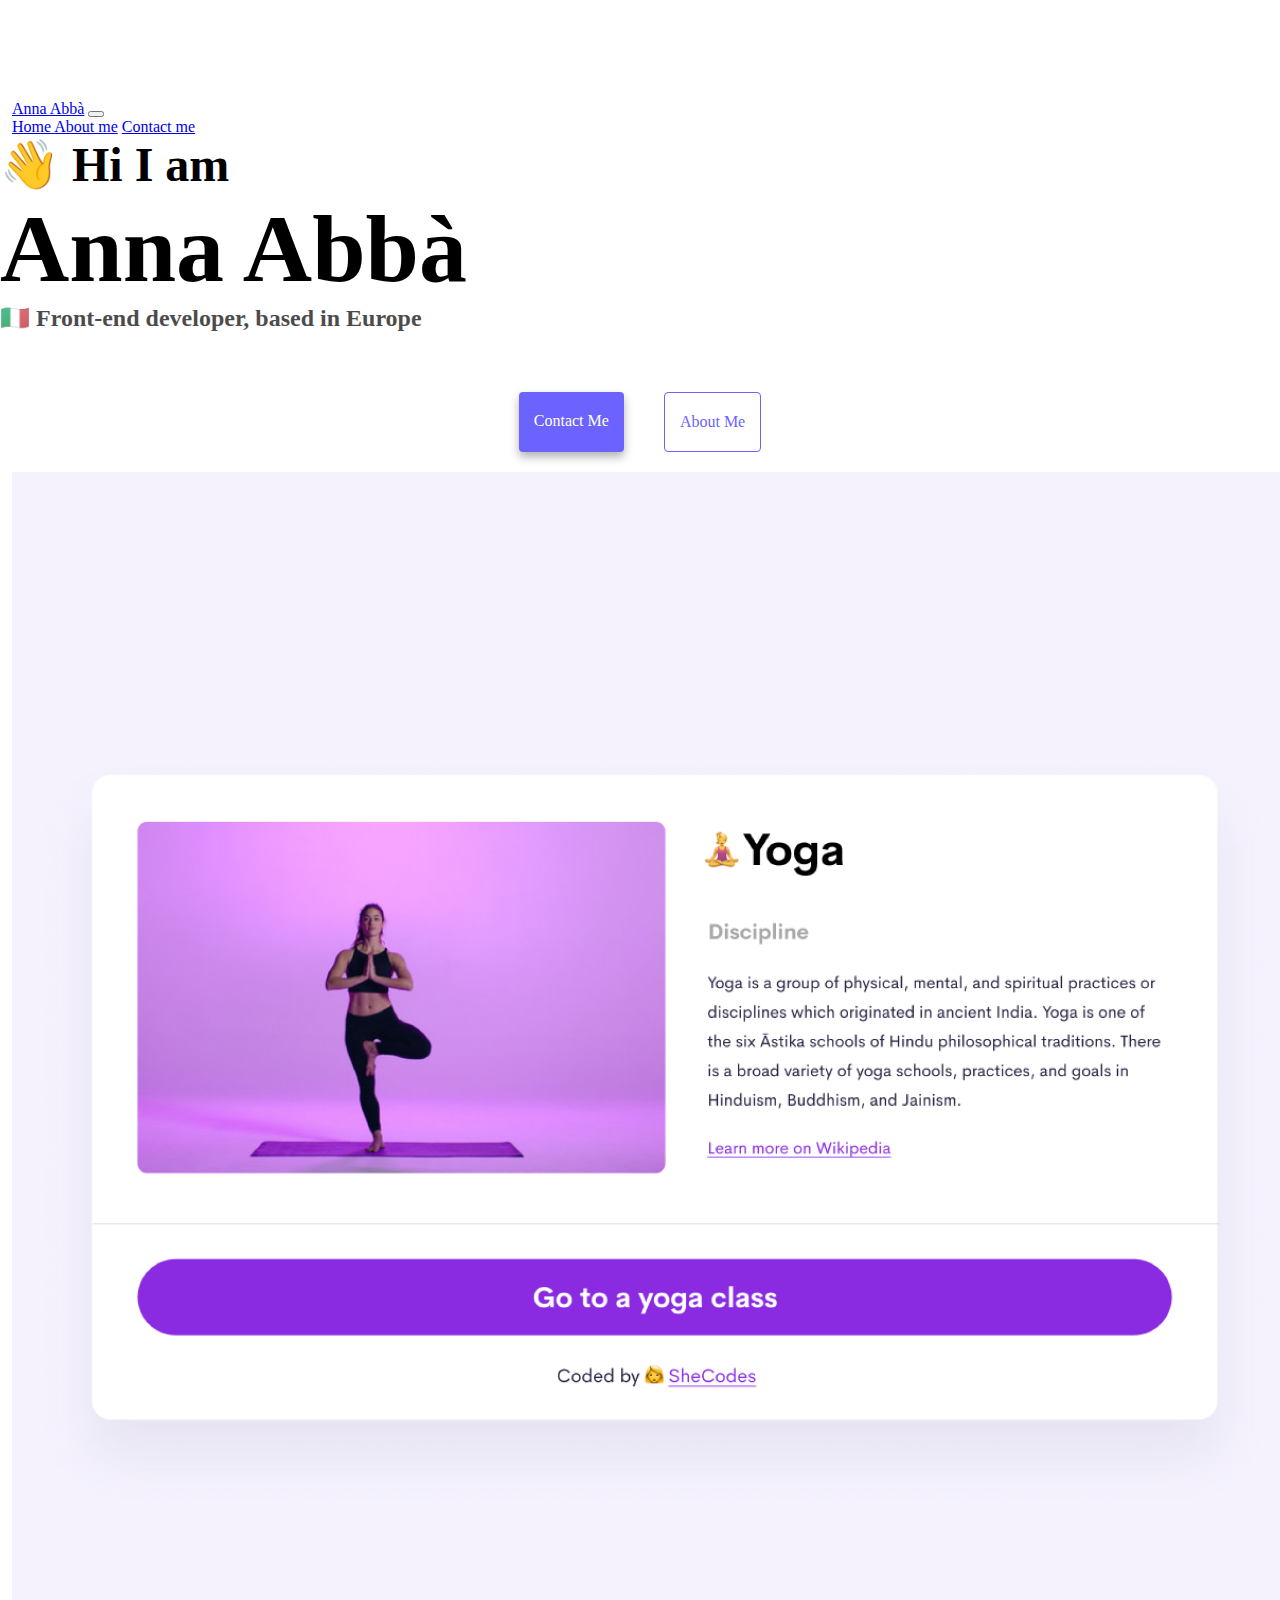
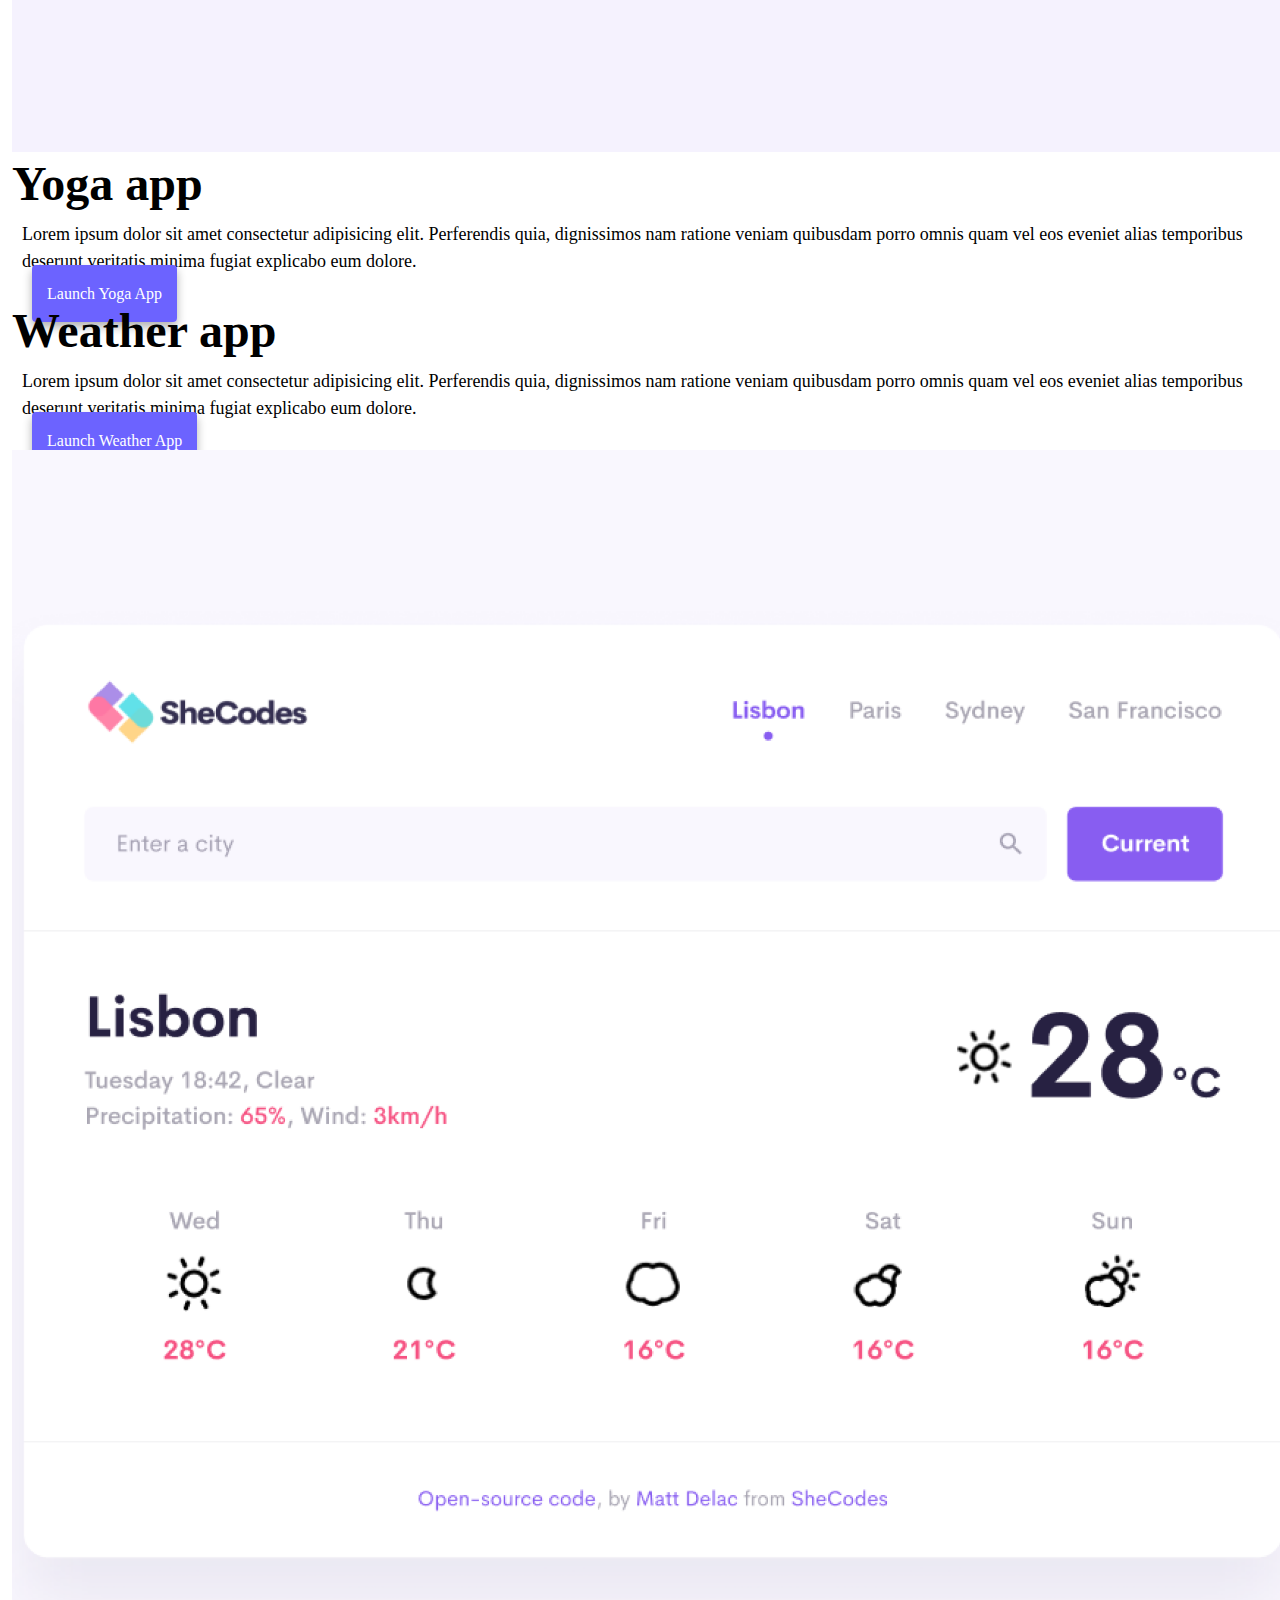
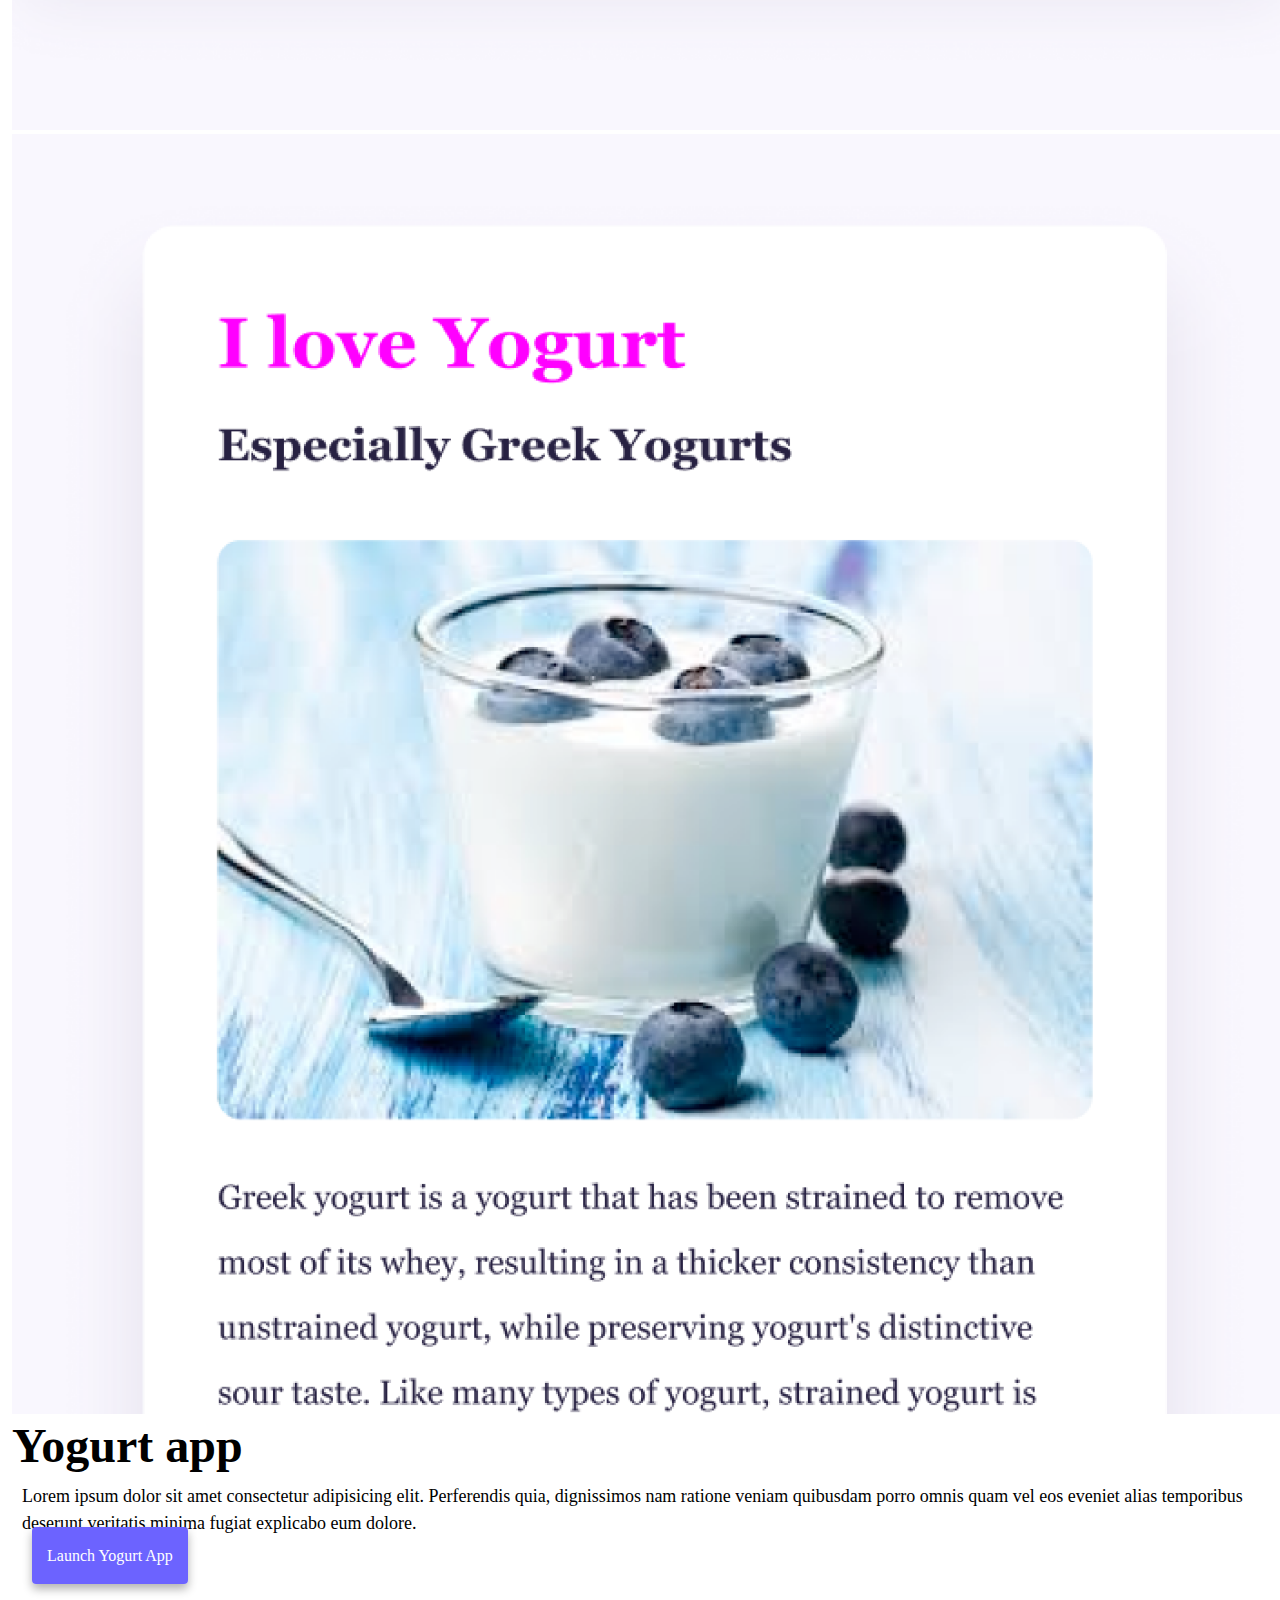
<file: index.html>
<!DOCTYPE html>
<html lang="en">
  <head>
    <meta charset="UTF-8" />
    <meta http-equiv="X-UA-Compatible" content="IE=edge" />
    <meta name="viewport" content="width=device-width, initial-scale=1.0" />
    <meta
      name="description"
      content="Anna Abbà is a front-end developer based
    in Europe, check out her projects and contact her for job inquiries"
    />
    <title>Front-end developer - Anna Abbà</title>
    <link
      href="https://cdn.jsdelivr.net/npm/bootstrap@5.0.2/dist/css/bootstrap.min.css"
      rel="stylesheet"
      integrity="sha384-EVSTQN3/azprG1Anm3QDgpJLIm9Nao0Yz1ztcQTwFspd3yD65VohhpuuCOmLASjC"
      crossorigin="anonymous"
    />
    <script
      src="https://cdn.jsdelivr.net/npm/bootstrap@5.3.2/dist/js/bootstrap.bundle.min.js"
      integrity="sha384-C6RzsynM9kWDrMNeT87bh95OGNyZPhcTNXj1NW7RuBCsyN/o0jlpcV8Qyq46cDfL"
      crossorigin="anonymous"
    ></script>
    <link rel="stylesheet" href="css/styles.css" />
  </head>
  <body>
    <nav class="navbar navbar-expand-lg navbar-light bg-light fixed-top">
      <div class="container">
        <a class="navbar-brand" href="#" title="homepage">Anna Abbà</a>
        <button
          class="navbar-toggler"
          type="button"
          data-bs-toggle="collapse"
          data-bs-target="#navbarNavAltMarkup"
          aria-controls="navbarNavAltMarkup"
          aria-expanded="false"
          aria-label="Toggle navigation"
        >
          <span class="navbar-toggler-icon"></span>
        </button>
        <div class="collapse navbar-collapse" id="navbarNavAltMarkup">
          <div class="navbar-nav">
            <a class="nav-item nav-link active" href="#" title="Homepage"
              >Home <span class="sr-only"></span
            ></a>
            <a
              class="nav-item nav-link"
              href="about.html"
              title="About Anna Abbà"
              >About me</a
            >
            <a
              class="nav-item nav-link"
              href="about.html#contact"
              title="Contact Anna Abbà"
              >Contact me</a
            >
          </div>
        </div>
      </div>
    </nav>
    <h2 class="text-center">👋 Hi I am</h2>
    <h1 class="text-center">Anna Abbà</h1>
    <h3 class="text-center">🇮🇹 Front-end developer, based in Europe</h3>
    <div class="navigation-links mb-5">
      <a
        href="about.html#contact"
        class="primary-link"
        title="Contact Anna Abbà"
        >Contact me</a
      >
      <a href="about.html" class="secondary-link" title="About Anna Abbà"
        >About me</a
      >
    </div>
    <div class="container">
      <div class="row">
        <div class="col-sm-6">
          <img
            class="img-fluid rounded d-none d-sm-block"
            src="src/yoga.png"
            alt="Yoga project"
          />
        </div>
        <div class="col-sm-6">
          <h2 class="mb-3">Yoga app</h2>
          <p>
            Lorem ipsum dolor sit amet consectetur adipisicing elit. Perferendis
            quia, dignissimos nam ratione veniam quibusdam porro omnis quam vel
            eos eveniet alias temporibus deserunt veritatis minima fugiat
            explicabo eum dolore.
          </p>
          <div class="mt-5">
            <a class="primary-link project-link" href="#" title="Yoga project"
              >Launch Yoga App
            </a>
          </div>
        </div>
        <div class="row mt-5">
          <div class="col-sm-6">
            <h2 class="mb-3">Weather app</h2>
            <p>
              Lorem ipsum dolor sit amet consectetur adipisicing elit.
              Perferendis quia, dignissimos nam ratione veniam quibusdam porro
              omnis quam vel eos eveniet alias temporibus deserunt veritatis
              minima fugiat explicabo eum dolore.
            </p>
            <div class="mt-5">
              <a
                class="primary-link project-link"
                href="#"
                title="Weather project"
                >Launch Weather App
              </a>
            </div>
          </div>
          <div class="col-sm-6">
            <img
              class="img-fluid rounded d-none d-sm-block"
              src="src/weather.png"
              alt="Weather project"
            />
          </div>
        </div>
        <div class="row mt-5">
          <div class="col-md-6">
            <img
              class="img-fluid rounded d-none d-sm-block"
              src="src/yogurt.png"
              alt="Yogurt project"
            />
          </div>
          <div class="col-md-6">
            <h2 class="mb-3">Yogurt app</h2>
            <p>
              Lorem ipsum dolor sit amet consectetur adipisicing elit.
              Perferendis quia, dignissimos nam ratione veniam quibusdam porro
              omnis quam vel eos eveniet alias temporibus deserunt veritatis
              minima fugiat explicabo eum dolore.
            </p>
            <div class="mt-5">
              <a
                class="primary-link project-link"
                href="#"
                title="Yogurt project"
                >Launch Yogurt App
              </a>
            </div>
          </div>
        </div>
      </div>
    </div>
  </body>
</html>
</file>
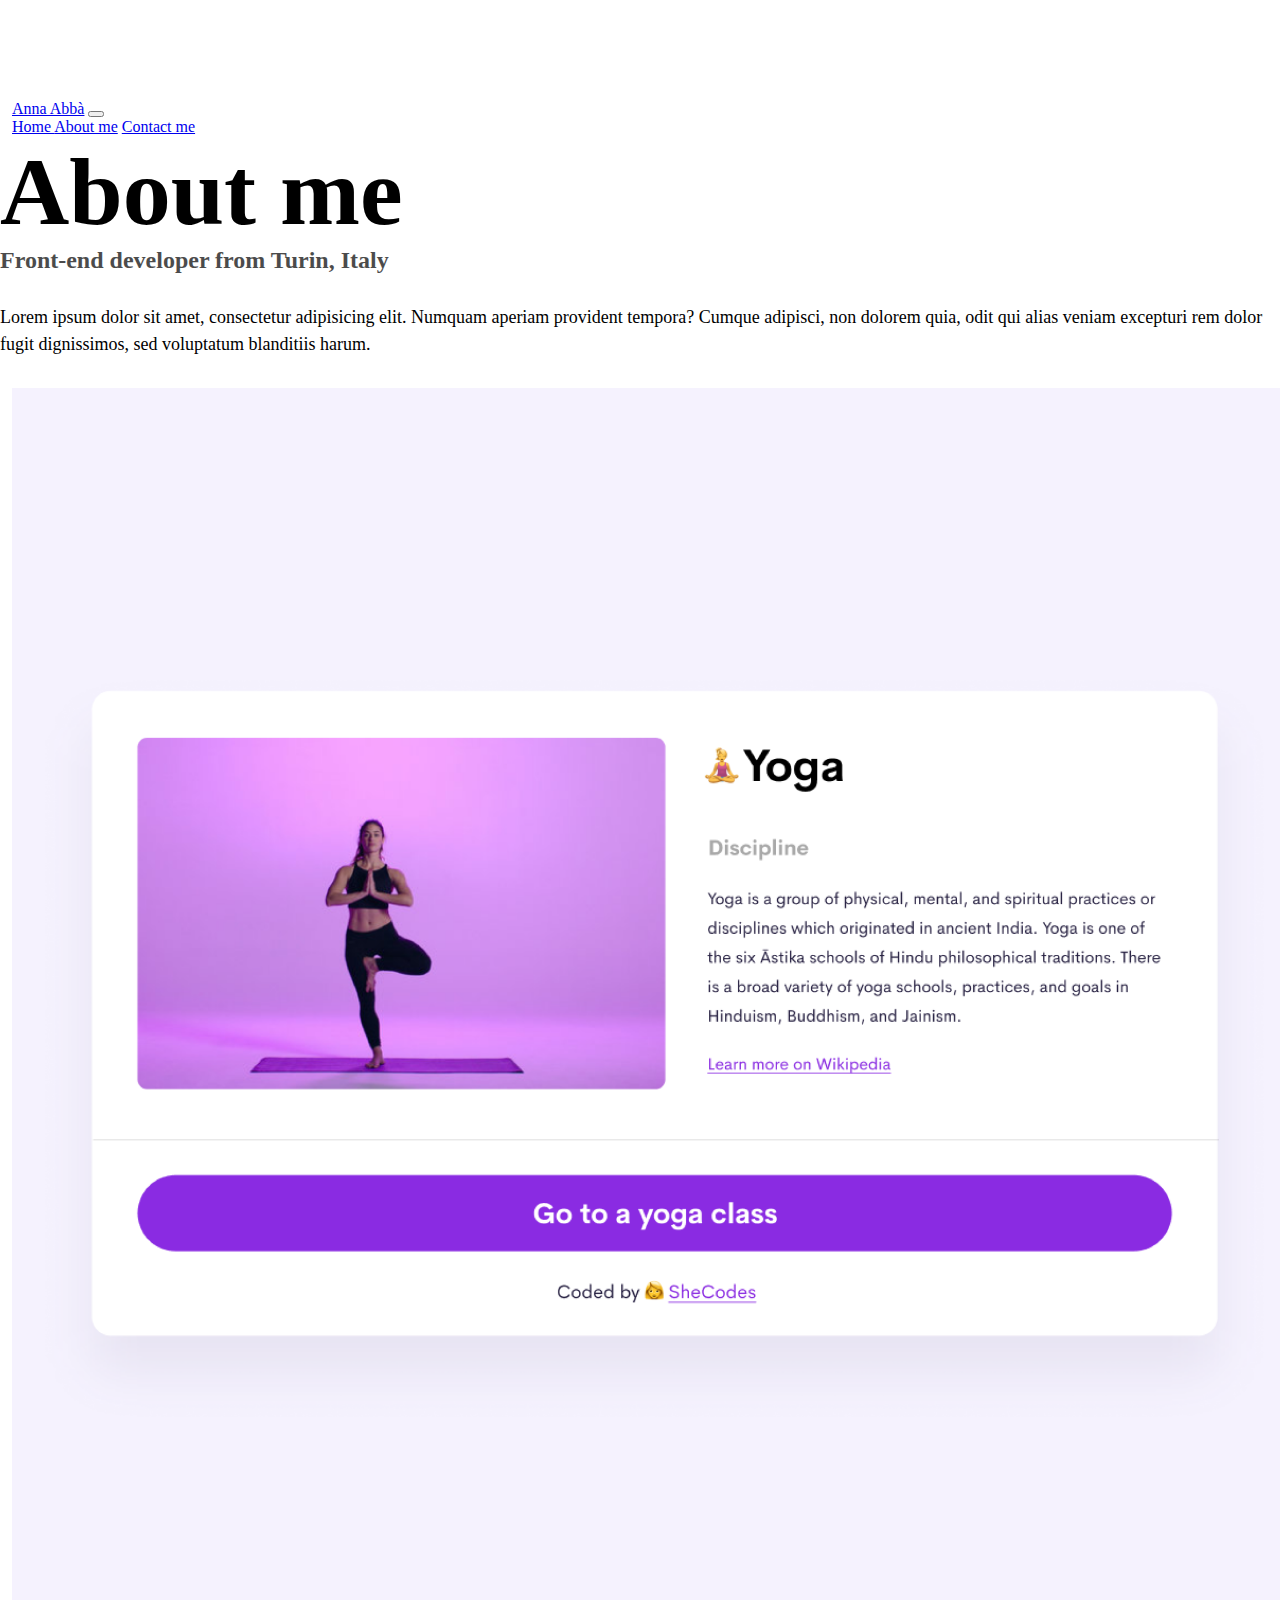
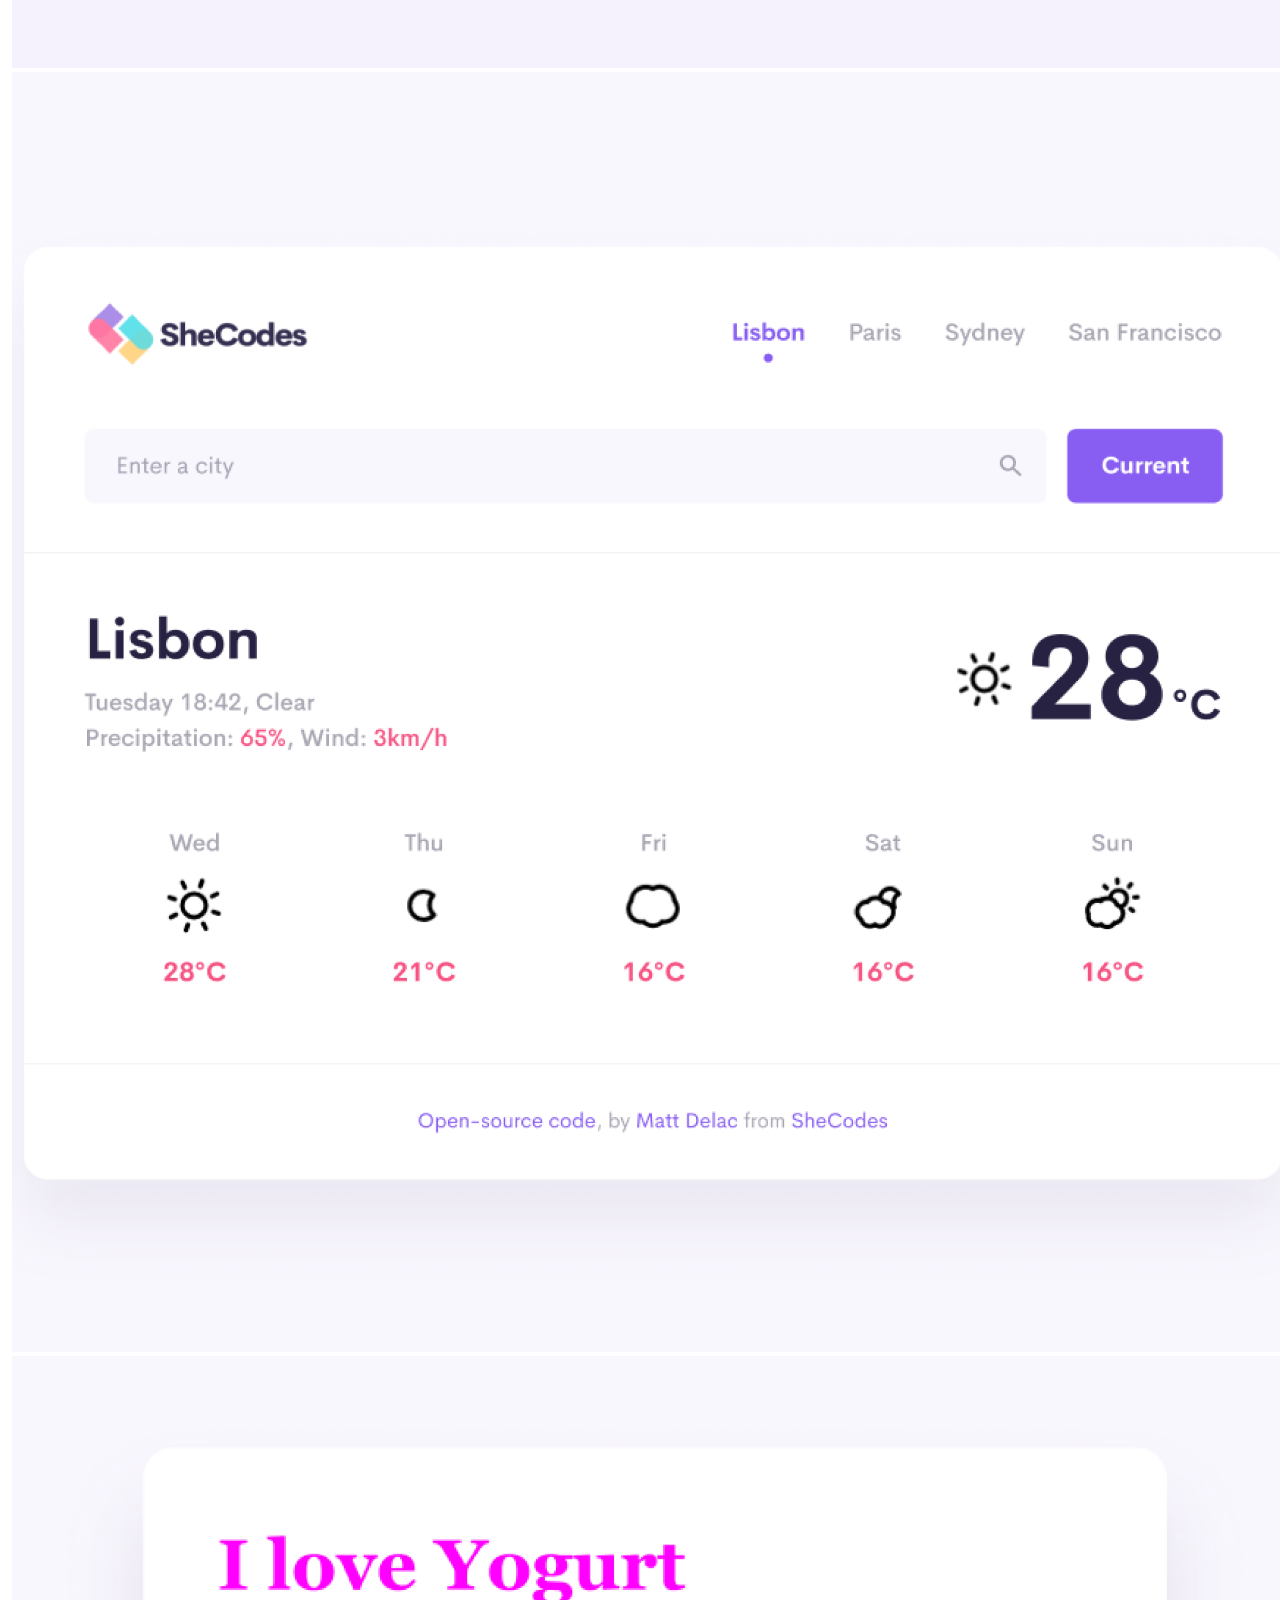
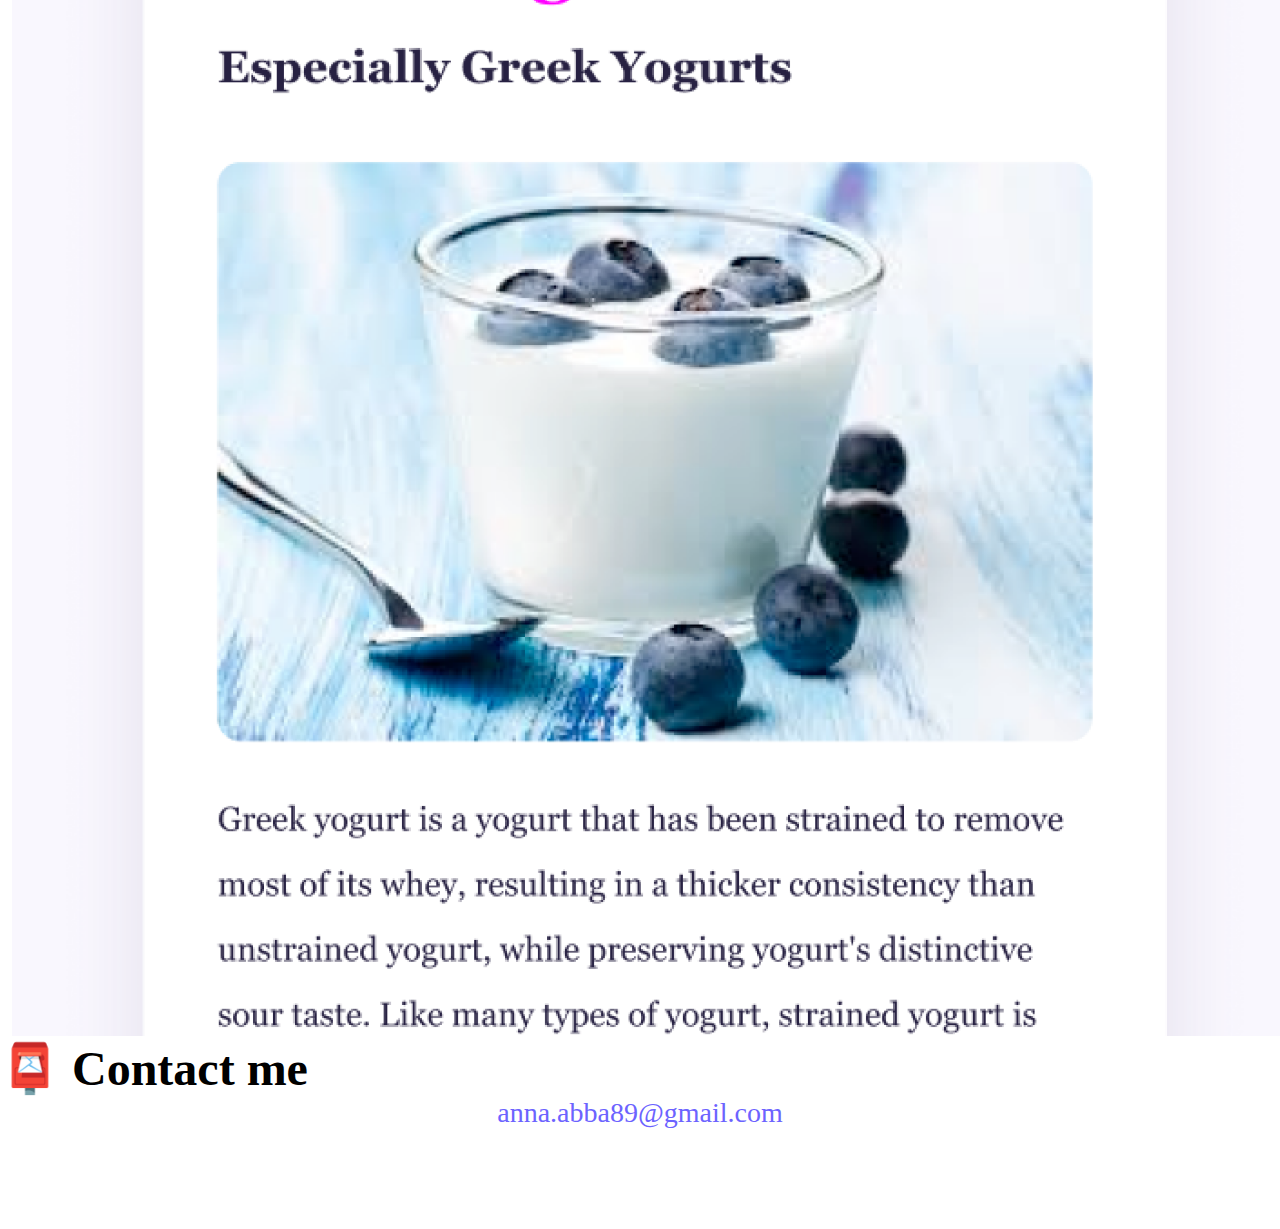
<file: about.html>
<!DOCTYPE html>
<html lang="en">
  <head>
    <meta charset="UTF-8" />
    <meta http-equiv="X-UA-Compatible" content="IE=edge" />
    <meta name="viewport" content="width=device-width, initial-scale=1.0" />
    <meta
      name="description"
      content="Anna Abbà is a front-end developer based
    in Europe, check out her projects and contact her for job inquiries"
    />
    <link
      href="https://cdn.jsdelivr.net/npm/bootstrap@5.3.2/dist/css/bootstrap.min.css"
      rel="stylesheet"
      integrity="sha384-T3c6CoIi6uLrA9TneNEoa7RxnatzjcDSCmG1MXxSR1GAsXEV/Dwwykc2MPK8M2HN"
      crossorigin="anonymous"
    />

    <link rel="stylesheet" href="css/styles.css" />
    <script
      src="https://cdn.jsdelivr.net/npm/bootstrap@5.3.2/dist/js/bootstrap.bundle.min.js"
      integrity="sha384-C6RzsynM9kWDrMNeT87bh95OGNyZPhcTNXj1NW7RuBCsyN/o0jlpcV8Qyq46cDfL"
      crossorigin="anonymous"
    ></script>
    <meta
      name="description"
      content="About Anna Abbà, a front-end developer based in Europe"
    />
    <title>About me - Anna Abbà</title>
  </head>
  <body>
    <nav class="navbar navbar-expand-lg navbar-light bg-light fixed-top">
      <div class="container">
        <a class="navbar-brand" href="index.html" title="homepage">Anna Abbà</a>
        <button
          class="navbar-toggler"
          type="button"
          data-bs-toggle="collapse"
          data-bs-target="#navbarNavAltMarkup"
          aria-controls="navbarNavAltMarkup"
          aria-expanded="false"
          aria-label="Toggle navigation"
        >
          <span class="navbar-toggler-icon"></span>
        </button>
        <div class="collapse navbar-collapse" id="navbarNavAltMarkup">
          <div class="navbar-nav">
            <a class="nav-item nav-link" href="index.html" title="Homepage"
              >Home <span class="sr-only"></span
            ></a>
            <a
              class="nav-item nav-link active"
              href="about.html"
              title="About Anna Abbà"
              >About me</a
            >
            <a
              class="nav-item nav-link"
              href="about.html#contact"
              title="Contact Anna Abbà"
              >Contact me</a
            >
          </div>
        </div>
      </div>
    </nav>

    <h1 class="text-center">About me</h1>
    <h3 class="text-center">Front-end developer from Turin, Italy</h3>
    <div class="about-paragraphs text-center">
      <p>
        Lorem ipsum dolor sit amet, consectetur adipisicing elit. Numquam
        aperiam provident tempora? Cumque adipisci, non dolorem quia, odit qui
        alias veniam excepturi rem dolor fugit dignissimos, sed voluptatum
        blanditiis harum.
      </p>
    </div>
    <div class="container">
      <div class="row">
        <div class="col-sm-4">
          <img
            class="img-fluid p-2 mb-4 shadow rounded"
            src="src/yoga.png"
            alt="Yoga project"
          />
        </div>
        <div class="col-sm-4">
          <img
            class="img-fluid p-2 mb-4 shadow rounded"
            src="src/weather.png"
            alt="Weather project"
          />
        </div>

        <div class="col-sm-4">
          <img
            class="img-fluid p-2 mb-4 shadow rounded"
            src="src/yogurt.png"
            alt="Yogurt Project"
          />
        </div>
      </div>
    </div>
    <div id="contact" class="mt-5">
      <h2 class="text-center">📮 Contact me</h2>
      <a href="mailto:[email]" class="email-link" title="Email Anna Abbà">
        anna.abba89@gmail.com</a
      >
    </div>
  </body>
</html>
</file>
<file: css/styles.css>
:root {
  --primary-color: #6c63ff;
  --secondary-color: #f5f2fe;
  --box-shadow: 0 5px 10px rgba(0, 0, 0, 0.3);
}

body {
  margin: 100px 0;
}
h1,
h2,
h3 {
  margin: 0;
}

h1 {
  font-size: 96px;
}

h2 {
  font-size: 48px;
}

h3 {
  font-size: 24px;
  opacity: 0.7;
}
p {
  line-height: 1.5;
  font-size: 18px;
  margin: 10px;
}

.container {
  width: 100%;
  padding-right: var(--bs-gutter-x, 0.75rem);
  padding-left: var(--bs-gutter-x, 0.75rem);
  margin-right: auto;
  margin-left: auto;
}

.navigation-links {
  display: flex;
  margin-top: 40px;
  justify-content: center;
}

.primary-link {
  margin: 20px;
  border-radius: 4px;
  padding: 20px 15px;
  text-decoration: none;
  text-transform: capitalize;
  background: var(--primary-color);
  box-shadow: var(--box-shadow);
  color: white;
}

.secondary-link {
  margin: 20px;
  border-radius: 4px;
  padding: 20px 15px;
  text-decoration: none;
  text-transform: capitalize;
  color: var(--primary-color);
  border: 1px solid var(--primary-color);
}

.about-paragraphs p {
  margin: 30px 0;
  width: 100%;
}

.email-link {
  display: flex;
  justify-content: center;
  color: var(--primary-color);
  font-size: 28px;
  text-decoration: none;
}

.email-link:hover {
  text-decoration: underline;
}

.primary-link {
  border-radius: 4px;
  padding: 20px 15px;
  text-decoration: none;
  text-transform: capitalize;
  background: var(--primary-color);
  box-shadow: var(--box-shadow);
  color: white;
}
.primary-link:hover {
  color: white;
}

.img-fluid {
  max-width: 100%;
  height: auto;
}

@media (max-width: 540px) {
  .project-link {
    display: block;
    text-align: center;
    margin: 0 20px;
  }
  p {
    display: block;
    width: 100%;
    text-align: center;
  }
  h1 {
    font-size: 48px;
    line-height: 1.5;
  }
  h2 {
    font-size: 32px;
    text-align: center;
  }
}
</file>
